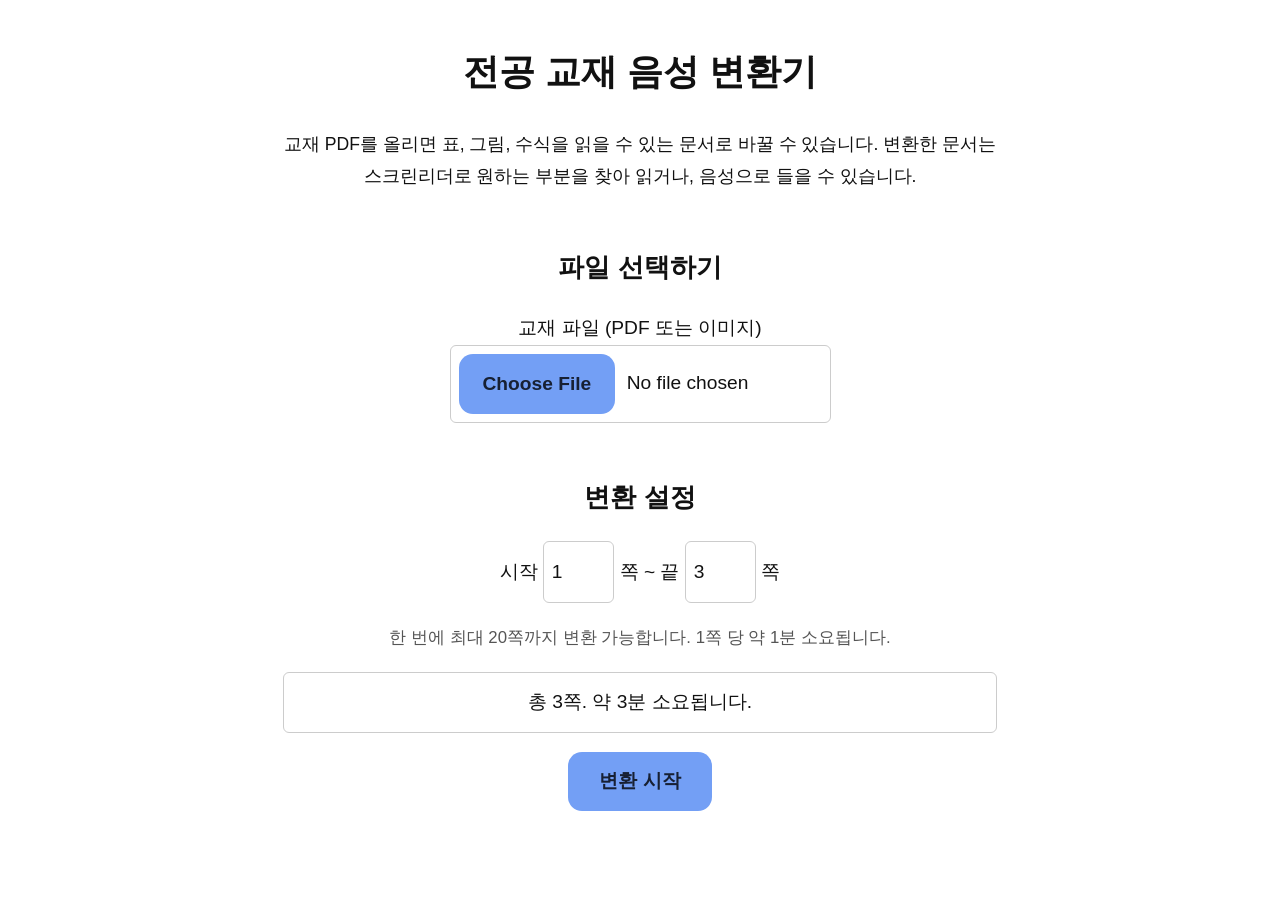
<file: web/index.html>
<!doctype html>
<html lang="ko">
<head>
<meta charset="utf-8">
<meta name="viewport" content="width=device-width, initial-scale=1">
<title>전공 교재 음성 변환기</title>
<link rel="stylesheet" href="/web/a11y.css">
<style>
body {
  font-size: 1.2rem;
  text-align: center;
}
h1 { font-size: 2.25rem; }
.intro { font-size: 1.1rem; }
h2 { font-size: 1.6rem; }
.hint { font-size: 1.05rem; }
input[type="number"] { width: 5ch; box-sizing: content-box; }
#file { max-width: 100%; }
#file::file-selector-button, #start, #stop {
  background: #739FF5;
  color: #172033;
  border: 0;
  border-radius: 14px;
  font: inherit;
  font-weight: 700;
  padding: .65em 1.25em;
  min-height: 48px;
  cursor: pointer;
}
#file::file-selector-button { margin-inline-end: .6em; }
#start, #stop { min-width: 9rem; }
#stop { background: #F54747; color: #fff; }
#start:focus-visible, #stop:focus-visible { outline-color: var(--fg); }
#start:disabled, #stop:disabled { cursor: default; }
#conversion-panel { margin-block: 2rem 1rem; }
#conversion-title { margin-top: 0; }
#file-info:empty, #progress:empty { border: 0; padding: 0; margin: 0; }
</style>
</head>
<body>

<a class="skip" href="#main">본문 바로가기</a>

<header>
  <h1>전공 교재 음성 변환기</h1>
  <p class="intro">교재 PDF를 올리면 표, 그림, 수식을 읽을 수 있는 문서로 바꿀 수 있습니다.
     변환한 문서는 스크린리더로 원하는 부분을 찾아 읽거나, 음성으로 들을 수 있습니다.</p>
</header>

<main id="main">
<form id="form">

  <section>
    <h2>파일 선택하기</h2>
    <p>
      <label for="file">교재 파일 (PDF 또는 이미지)</label><br>
      <input type="file" id="file" name="file" accept=".pdf,.png,.jpg,.jpeg" required>
    </p>
    <p id="file-info" role="status"></p>
  </section>

  <section>
    <h2>변환 설정</h2>
    <p>
      <label for="page-from">시작</label>
      <input type="number" id="page-from" name="page_from" min="1" value="1"
             aria-describedby="page-help">
      <span aria-hidden="true">쪽 ~</span>
      <label for="page-to">끝</label>
      <input type="number" id="page-to" name="page_to" min="1" value="3"
             aria-describedby="page-help">
      <span aria-hidden="true">쪽</span>
    </p>
    <p id="page-help" class="hint">한 번에 최대 20쪽까지 변환 가능합니다. 1쪽 당 약 1분 소요됩니다.</p>
    <p id="estimate" role="status"></p>

    <input type="hidden" name="footnote_mode" value="end">
  </section>

  <section>
    <p>
      <button type="submit" id="start">변환 시작</button>
    </p>
  </section>

</form>
<section id="conversion-panel" aria-labelledby="conversion-title" hidden>
  <h2 id="conversion-title" tabindex="-1">문서를 변환 중입니다</h2>
  <button type="button" id="stop">변환 중단</button>
</section>
<div id="progress" role="status"></div>
<div id="error" role="alert" hidden></div>
</main>

<script src="/web/upload.js" type="module"></script>
</body>
</html>
</file>
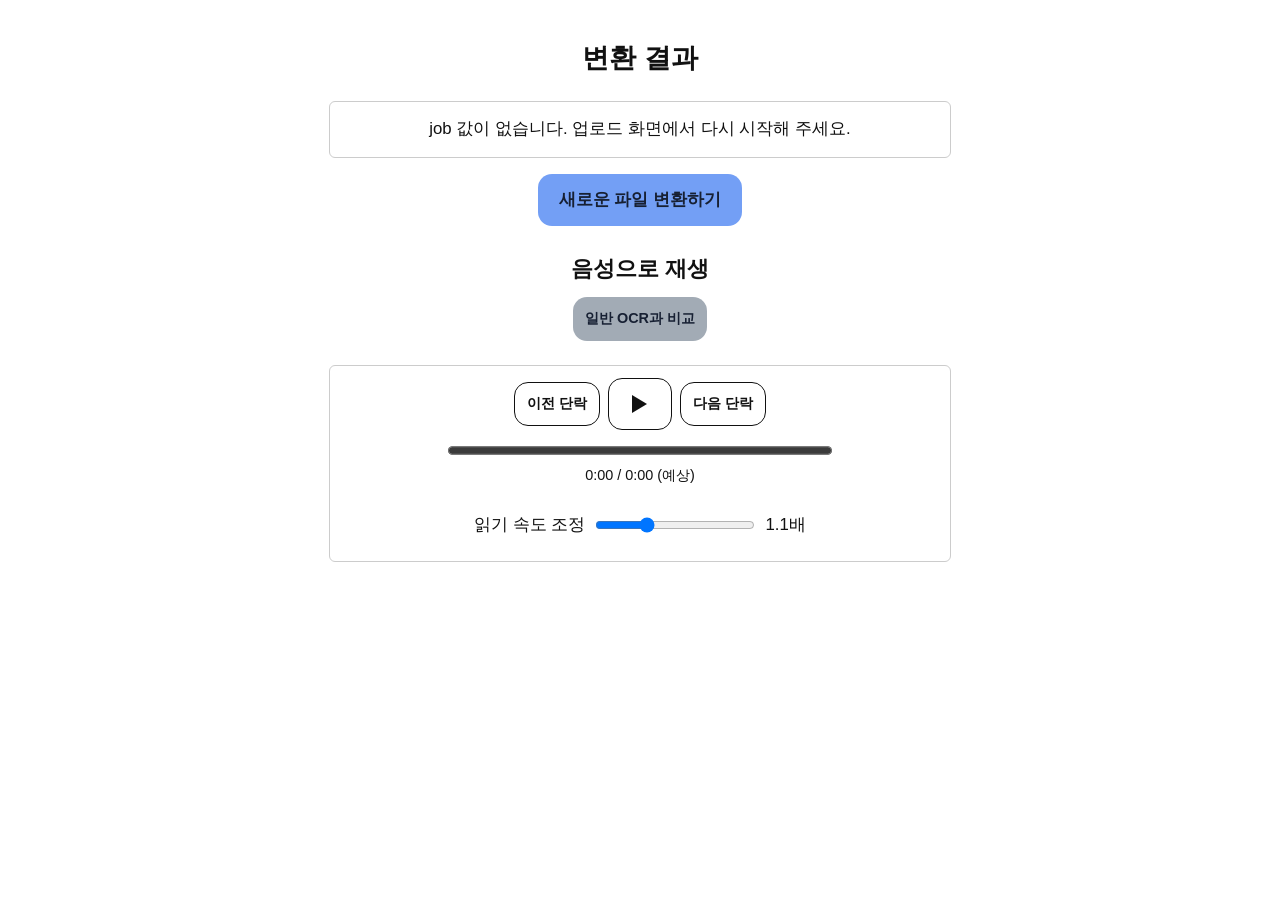
<file: web/result.html>
<!doctype html>
<html lang="ko">
<head>
<meta charset="utf-8">
<meta name="viewport" content="width=device-width, initial-scale=1">
<title>변환 결과 — 전공 교재 음성 변환기</title>
<link rel="stylesheet" href="/web/a11y.css">
<style>
  body { text-align: center; }
  .toolbar { display: grid; gap: 12px; border: 1px solid var(--line);
             border-radius: 6px; padding: 12px; }
  #doc, .compare { text-align: start; }
  #speech-status:empty { margin: 0; padding: 0; border: 0; }
  .playback-controls, .speed-controls {
    display: flex; align-items: center; justify-content: center; gap: 8px;
  }
  .playback-progress { display: grid; justify-items: center; gap: 4px; }
  .playback-progress progress { width: min(100%, 24rem); accent-color: #739FF5; }
  .playback-progress p { margin: 0; font-size: .9rem; }
  .playback-controls button { min-width: 0; }
  .speed-controls input { min-width: 0; width: 10rem; padding: 0; }
  .speed-controls label, .speed-controls output { flex-shrink: 0; }
  .compare { display: grid; grid-template-columns: 1fr 1fr; gap: 16px; }
  @media (max-width: 760px) { .compare { grid-template-columns: 1fr; } }
  pre { white-space: pre-wrap; word-break: break-all; font-size: 0.92rem;
        border: 1px solid var(--line); padding: 12px; }
  .new-conversion { display: inline-flex; align-items: center; justify-content: center;
                    padding: .65em 1.25em; min-height: 48px; text-decoration: none; }
  button, .new-conversion { background: #739FF5; color: #172033; border: 0; border-radius: 14px; font-weight: 700; }
  button:focus-visible { outline-color: var(--fg); }
  .playback-controls button {
    background: #fff; color: #111; border: 1px solid #111;
  }
  #prev, #next { font-size: .9rem; padding: 6px 12px; }
  #play { display: inline-grid; place-items: center; min-width: 64px; min-height: 52px; }
  .play-icon { width: 0; height: 0; border-block: 9px solid transparent;
               border-left: 15px solid currentColor; }
  #play[aria-pressed="true"] .play-icon {
    width: 14px; height: 18px; border: 0; border-inline: 4px solid currentColor;
  }
  .result-view { margin-block: 1.5rem; }
  .result-view h2 { margin: 0 0 .5rem; }
  #tab-compare { background: #A2ABB5; font-size: .9rem; padding: 4px 12px; }
</style>
</head>
<body>

<a class="skip" href="#doc">본문 바로가기</a>

<header>
  <h1 id="doc-title">변환 결과</h1>
  <p id="doc-summary" role="status">불러오는 중입니다.</p>
  <p><a class="new-conversion" href="/">새로운 파일 변환하기</a></p>

  <div id="retry-box" role="group" aria-labelledby="retry-msg" hidden>
    <p id="retry-msg"></p>
    <p><button type="button" id="retry">실패한 쪽만 다시 변환</button></p>
    <p id="retry-status" role="status"></p>
  </div>
</header>

<div class="result-view">
  <h2 id="reading-title">음성으로 재생</h2>
  <button type="button" id="tab-compare" aria-controls="panel-compare" aria-expanded="false">일반 OCR과 비교</button>
</div>

<main>

<section id="panel-read" aria-labelledby="reading-title">

  <div class="toolbar" role="toolbar" aria-label="읽기 도구">
    <div class="playback-controls">
      <button id="prev">이전 단락</button>
      <button id="play" aria-label="음성 재생" aria-pressed="false"><span class="play-icon" aria-hidden="true"></span></button>
      <button id="next">다음 단락</button>
    </div>
    <div class="playback-progress">
      <progress id="audio-progress" aria-label="음성 재생 진행률" max="1" value="0"></progress>
      <p id="audio-time">0:00 / 0:00 (예상)</p>
    </div>
    <div class="speed-controls">
      <label for="rate">읽기 속도 조정</label>
      <input type="range" id="rate" min="0.5" max="2.5" step="0.1" value="1.1">
      <output for="rate" id="rate-out">1.1배</output>
    </div>
  </div>
  <p id="speech-status" role="status"></p>

  <article id="doc" lang="ko" tabindex="-1"></article>
</section>

<section id="panel-compare" aria-labelledby="compare-title" hidden>
  <h2 id="compare-title">일반 OCR과 비교</h2>
  <div class="compare">
    <section>
      <h3>일반 OCR 결과</h3>
      <p class="hint">구조 정보 없음. 도표 설명 없음.</p>
      <pre id="baseline">불러오는 중</pre>
    </section>
    <section>
      <h3>본 시스템 결과</h3>
      <p class="hint" id="ours-summary"></p>
      <pre id="ours">불러오는 중</pre>
    </section>
  </div>
</section>

</main>

<script src="/web/result.js" type="module"></script>
</body>
</html>
</file>
<file: web/a11y.css>
/* 공통 스타일. 접근성 규칙이 여기 들어 있다. outline 을 지우지 않는다. */

:root {
  --bg: #fff; --fg: #111; --muted: #555; --line: #ccc;
  --accent: #0b5fff; --warn: #b00020; --ok: #0a6a3a;
}
@media (prefers-color-scheme: dark) {
  :root:not([data-theme="light"]) {
    --bg: #15171a; --fg: #eceff3; --muted: #aab; --line: #444;
    --accent: #7aa7ff; --warn: #ff7b8a; --ok: #5fd39b;
  }
}

* { box-sizing: border-box; }

body {
  background: var(--bg); color: var(--fg);
  margin: 0 auto; padding: 16px; max-width: 70ch;
  font-family: "Pretendard", "Malgun Gothic", sans-serif;
  font-size: 1.05rem; line-height: 1.8;
}

h1 { font-size: 1.7rem; }
h2 { font-size: 1.35rem; margin-top: 2em; }
h3 { font-size: 1.12rem; }

a { color: var(--accent); }

/* 포커스 표시를 절대 지우지 않는다 */
a:focus-visible, button:focus-visible, input:focus-visible,
select:focus-visible, [tabindex]:focus-visible, summary:focus-visible {
  outline: 3px solid currentColor; outline-offset: 2px;
}

/* 화면에서 숨기되 스크린리더는 읽는다. display:none 을 쓰지 않는다 */
.sr-only {
  position: absolute; width: 1px; height: 1px;
  overflow: hidden; clip-path: inset(50%); white-space: nowrap;
}

.skip { position: absolute; left: -9999px; }
.skip:focus {
  position: static; display: inline-block; padding: 8px;
  border: 2px solid currentColor; background: var(--bg);
}

button, .btn {
  font: inherit; min-height: 44px; padding: 8px 16px;
  background: var(--bg); color: var(--fg);
  border: 2px solid currentColor; border-radius: 6px; cursor: pointer;
}
button[disabled] { opacity: 0.6; cursor: default; }

input, select { font: inherit; padding: 8px; min-height: 44px;
  border: 1px solid var(--line); border-radius: 6px;
  background: var(--bg); color: var(--fg); }

fieldset { border: 1px solid var(--line); border-radius: 6px;
  padding: 12px 16px; margin: 1.2em 0; }
legend { font-weight: bold; padding: 0 6px; }

.hint { color: var(--muted); font-size: 0.95rem; }

[role="status"], [role="alert"] {
  margin: 1em 0; padding: 12px 16px; border: 1px solid var(--line);
  border-radius: 6px;
}
[role="alert"] { border-color: var(--warn); }

figure { margin: 1.6em 0; padding: 12px; border: 1px solid var(--line); }
figcaption { font-weight: bold; margin-top: 8px; }
.long-desc { margin-top: 8px; font-size: 0.97rem; }
.figure-placeholder {
  border: 1px dashed var(--line); min-height: 120px;
}

[role="math"] {
  padding: 12px; border-left: 4px solid var(--line);
  margin: 1.5em 0; font-size: 1.15rem;
}

table { border-collapse: collapse; width: 100%; margin: 1.5em 0; }
th, td { border: 1px solid var(--line); padding: 8px; text-align: left; }
caption { text-align: left; font-weight: bold; padding-bottom: 6px; }

.pagebreak { border: 0; border-top: 2px dashed var(--line); margin: 2.5em 0; }

/* 색만으로 전달하지 않는다. 테두리를 같이 쓴다 */
[data-flag="verify"] { border-left: 3px dashed var(--warn); padding-left: 10px; }
.verify { color: var(--warn); }
.reading { background: rgba(127,127,127,0.15); border-left: 4px solid var(--accent); }

@media (prefers-reduced-motion: reduce) {
  * { animation: none !important; transition: none !important; }
}
</file>
